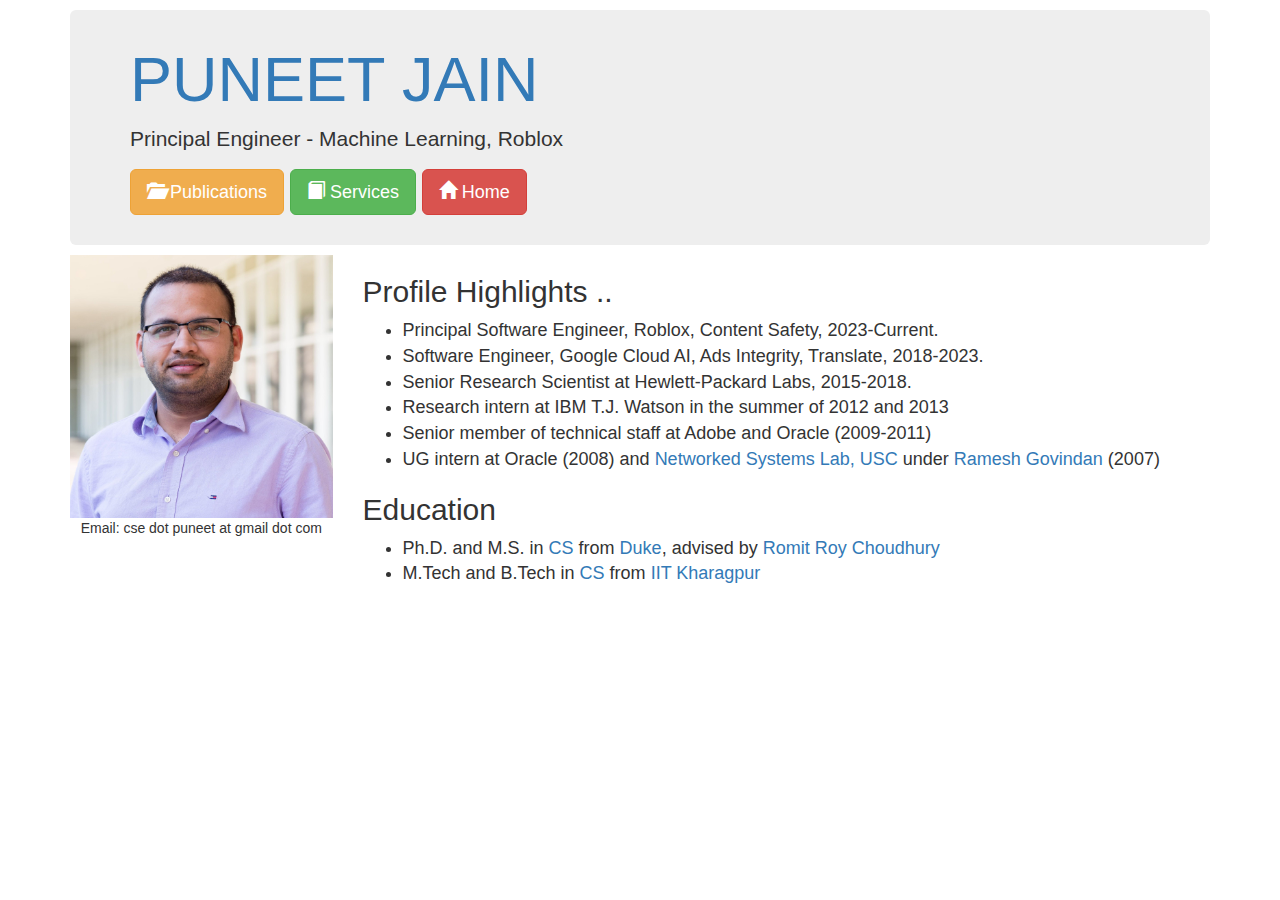
<file: index.html>
<html lang="en">
<head>
    <meta charset="utf-8">
    <meta http-equiv="X-UA-Compatible" content="IE=edge">
    <meta name="viewport" content="width=device-width, initial-scale=1">
    <title>Puneet Jain</title>
    <!-- Bootstrap Core CSS -->
    <link href="css/bootstrap.min.css" rel="stylesheet">
    <link href="css/custom.css" rel="stylesheet">
    
    <!-- jQuery Version 1.11.1 -->
    <script src="js/jquery.js"></script>

    <!-- Bootstrap Core JavaScript -->
    <script src="js/bootstrap.min.js"></script>
    <script src="js/my.js"></script>


    
</head>
    
<body>
        <div class="container">

<div id="header"></div>
            
            
<div id="content"></div>
            
            
<div id="footer"></div>

    </div>
<script>
$("#header").load("header.html");
$("#content").load('index-content.html');
$("#footer").load('footer.html');
</script>

    

    
</body>

</html>
</file>
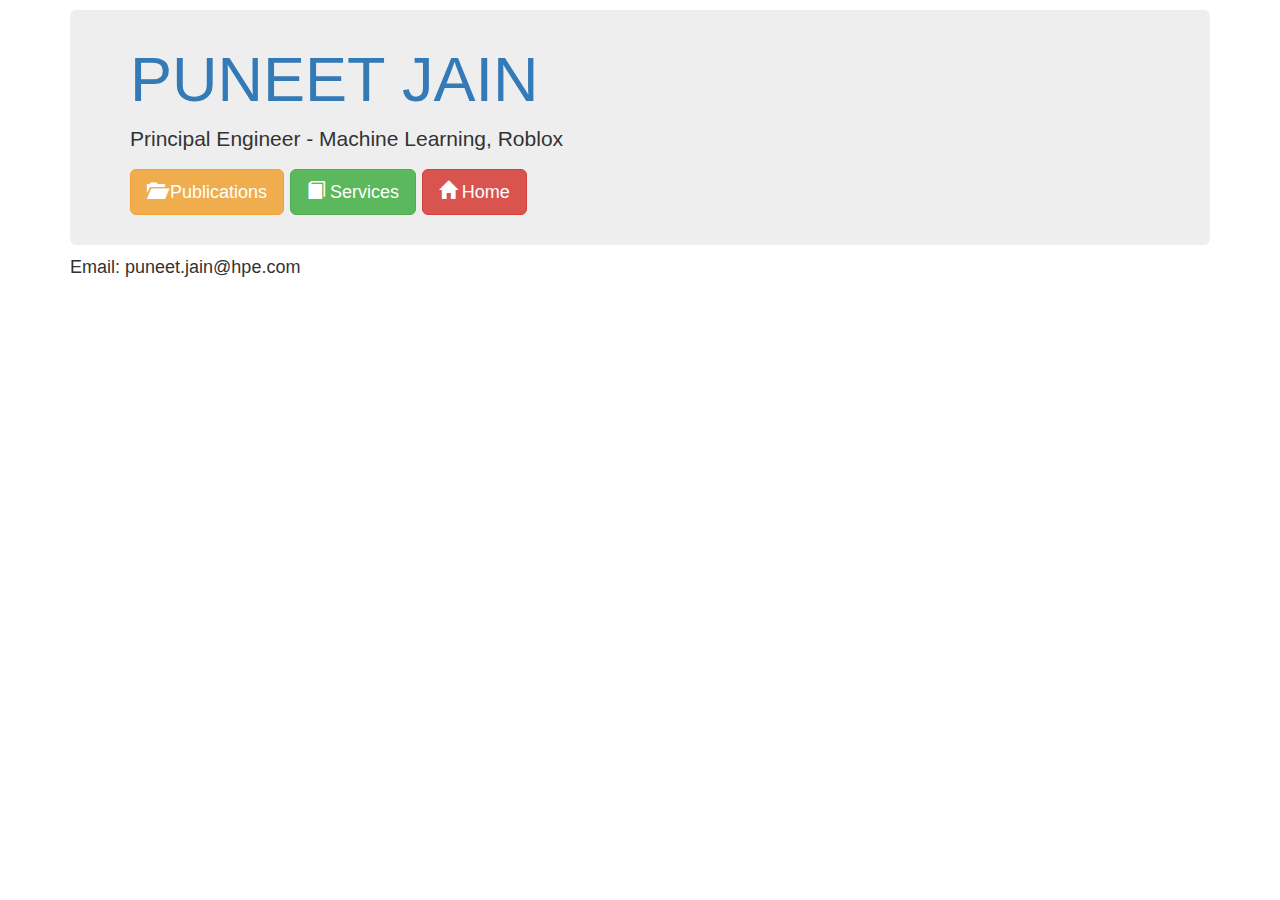
<file: contact.html>
<html lang="en">
<head>
    <meta charset="utf-8">
    <meta http-equiv="X-UA-Compatible" content="IE=edge">
    <meta name="viewport" content="width=device-width, initial-scale=1">
    <title>Puneet Jain</title>
    <!-- Bootstrap Core CSS -->
    <link href="css/bootstrap.min.css" rel="stylesheet">
    <link href="css/custom.css" rel="stylesheet">

    <!-- jQuery Version 1.11.1 -->
    <script src="js/jquery.js"></script>

    <!-- Bootstrap Core JavaScript -->
    <script src="js/bootstrap.min.js"></script>
    <script src="js/my.js"></script>



</head>

<body>
        <div class="container">

<div id="header"></div>

   <div class="row">

  <div class="col-lg-12 px-font text-justify">
        Email: puneet.jain@hpe.com <br/>

</div>

       
       <div id="footer"></div>

    </div>
            
<script>
$("#header").load("header.html");
$("#content").load('index-content.html');
$("#footer").load('footer.html');
</script>

    

    
</body>

</html>
</file>
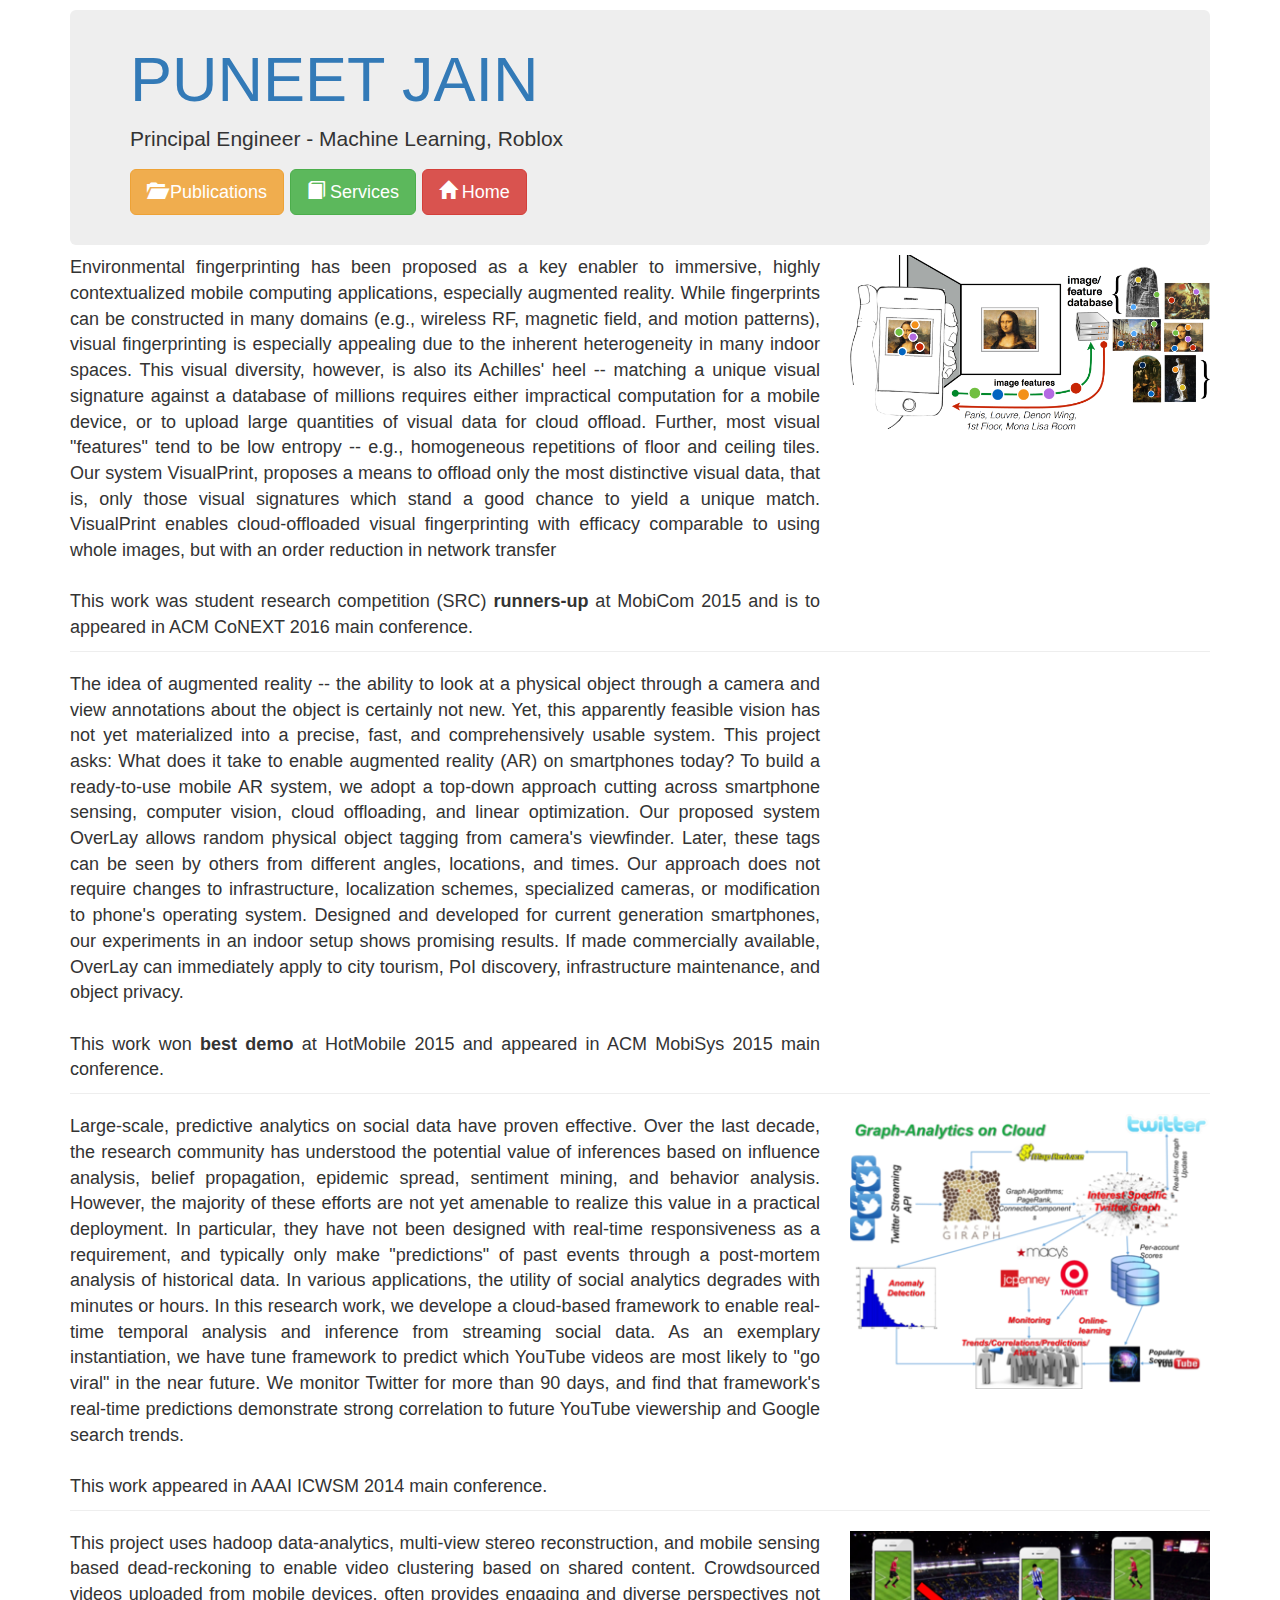
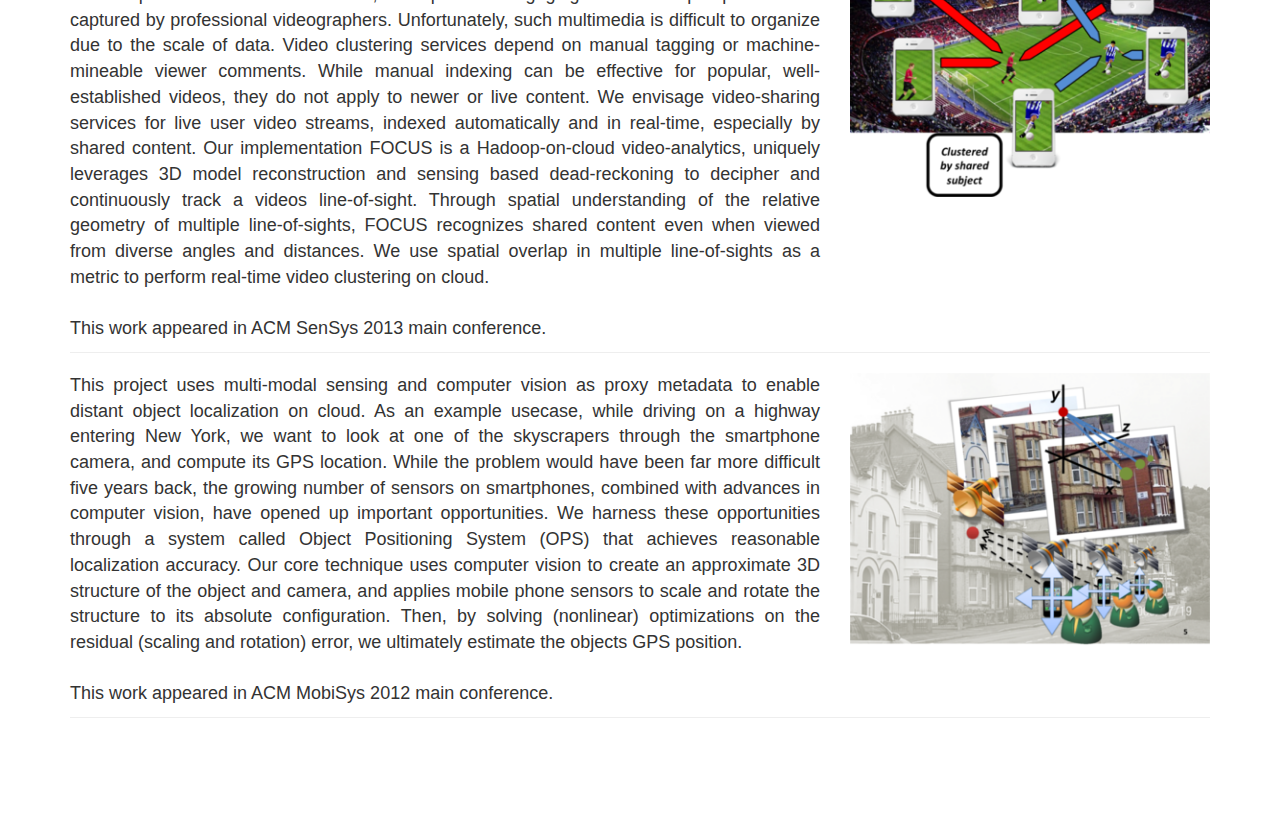
<file: project.html>
<html lang="en">
<head>
    <meta charset="utf-8">
    <meta http-equiv="X-UA-Compatible" content="IE=edge">
    <meta name="viewport" content="width=device-width, initial-scale=1">
    <title>Puneet Jain</title>
    <!-- Bootstrap Core CSS -->
    <link href="css/bootstrap.min.css" rel="stylesheet">
    <link href="css/custom.css" rel="stylesheet">
    
    <!-- jQuery Version 1.11.1 -->
    <script src="js/jquery.js"></script>

    <!-- Bootstrap Core JavaScript -->
    <script src="js/bootstrap.min.js"></script>
    <script src="js/my.js"></script>


    
</head>
    
<body>
        <div class="container">

<div id="header"></div>

        

   <div class="row">
  <div class="col-md-8 px-font text-justify">
Environmental fingerprinting has been proposed as a
key enabler to immersive, highly contextualized mobile
computing applications, especially augmented reality.
While fingerprints can be constructed in many domains
(e.g., wireless RF, magnetic field, and motion patterns),
visual fingerprinting is especially appealing due to the
inherent heterogeneity in many indoor spaces. This visual
diversity, however, is also its Achilles' heel -- matching
a unique visual signature against a database of millions
requires either impractical computation for a mobile
device, or to upload large quantities of visual data
for cloud offload. Further, most visual "features" tend
to be low entropy -- e.g., homogeneous repetitions of
floor and ceiling tiles. Our system VisualPrint, proposes
a means to offload only the most distinctive visual data,
that is, only those visual signatures which stand a good
chance to yield a unique match. VisualPrint enables
cloud-offloaded visual fingerprinting with efficacy comparable
to using whole images, but with an order reduction
in network transfer

<br/>
<br/>
<p>
This work was student research competition (SRC) <b>runners-up</b> at MobiCom 2015 and is to appeared in ACM CoNEXT 2016 main conference.
</p>


</div>
  <div class="col-md-4 img-container" >
  <img src="./images/visualprint.png" width="100%"/>
  </div>
  </div>
  <hr/>


   <div class="row">
  <div class="col-md-8 px-font text-justify">

The idea of augmented reality -- the ability to look at a physical object through a camera and view annotations about the object is certainly not new. Yet, this apparently feasible vision has not yet materialized into a precise, fast, and comprehensively usable system. This project asks: What does it take to enable augmented reality (AR) on smartphones today? To build a ready-to-use mobile AR system, we adopt a top-down approach cutting across smartphone sensing, computer vision, cloud offloading, and linear optimization. Our
proposed system OverLay allows random physical object
tagging from camera's viewfinder. Later, these tags can be
seen by others from different angles, locations, and times.
Our approach does not require changes to infrastructure,
localization schemes, specialized cameras, or modification
to phone's operating system. Designed and developed for
current generation smartphones, our experiments in an indoor setup shows promising results. If made commercially available,
OverLay can immediately apply to city tourism, PoI discovery, infrastructure maintenance, and object privacy.
<br/>
<br/>
<p>
This work won <b>best demo</b> at HotMobile 2015 and appeared in ACM MobiSys 2015 main conference.
</p>
</div>
  <div class="col-md-4 img-container" >
<iframe width="100%" height="250" src="https://www.youtube.com/embed/vQwUWZ-7Qd0" frameborder="0" allowfullscreen></iframe>
  </div>
  </div>

  <hr/>



   <div class="row">
  <div class="col-md-8 px-font text-justify">

Large-scale, predictive analytics on social data have proven effective. Over
the last decade, the research community has understood the potential value of
inferences based on influence analysis, belief propagation, epidemic spread,
sentiment mining, and behavior analysis. However, the majority of these
efforts are not yet amenable to realize this value in a practical deployment.
In particular, they have not been designed with real-time responsiveness as
a requirement, and typically only make "predictions" of past events through
a post-mortem analysis of historical data. In various applications, the utility
of social analytics degrades with minutes or hours. In this research work,
we develope a cloud-based framework to enable real-time temporal analysis
and inference from streaming social data. As an exemplary instantiation, we
have tune framework to predict which YouTube videos are most likely to "go
viral" in the near future. We monitor Twitter for more than 90 days, and
find that framework's real-time predictions demonstrate strong correlation
to future YouTube viewership and Google search trends.

<br/>
<br/>
<p>
This work appeared in AAAI ICWSM 2014 main conference.
</p>
</div>
  <div class="col-md-4 img-container">
  <img src="./images/crowdcast.png" width="100%"/>  
  </div>
  </div>
 

  <hr/>

   <div class="row">
  <div class="col-md-8 px-font text-justify">

This project uses hadoop data-analytics, multi-view stereo reconstruction, and mobile sensing based dead-reckoning to enable video clustering
based on shared content. Crowdsourced videos uploaded from mobile devices,
often provides engaging and diverse perspectives not captured by professional
videographers. Unfortunately, such multimedia is difficult to organize due to
the scale of data. Video clustering services depend on manual tagging or
machine-mineable viewer comments. While manual indexing can be effective
for popular, well-established videos, they do not apply to newer or live content. We envisage video-sharing services for live user video streams, indexed
automatically and in real-time, especially by shared content. Our implementation FOCUS is a Hadoop-on-cloud video-analytics, uniquely leverages
3D model reconstruction and sensing based dead-reckoning to decipher and
continuously track a videos line-of-sight. Through spatial understanding of
the relative geometry of multiple line-of-sights, FOCUS recognizes shared
content even when viewed from diverse angles and distances. We use spatial overlap in multiple line-of-sights as a metric to perform real-time video
clustering on cloud.

<br/>
<br/>
<p>
This work appeared in ACM SenSys 2013 main conference.
</p>

</div>
  <div class="col-md-4 img-container">
  <img src="./images/focus.png" width="100%"/>  
  </div>
  </div>

  <hr/>

   <div class="row">
  <div class="col-md-8 px-font text-justify">
This project uses multi-modal sensing and computer vision as proxy
metadata to enable distant object localization on cloud. As an example usecase, while driving on a highway entering New York, we want to look at one
of the skyscrapers through the smartphone camera, and compute its GPS location. While the problem would have been far more difficult five years back,
the growing number of sensors on smartphones, combined with advances in
computer vision, have opened up important opportunities. We harness these
opportunities through a system called Object Positioning System (OPS) that
achieves reasonable localization accuracy. Our core technique uses computer
vision to create an approximate 3D structure of the object and camera, and
applies mobile phone sensors to scale and rotate the structure to its absolute
configuration. Then, by solving (nonlinear) optimizations on the residual
(scaling and rotation) error, we ultimately estimate the objects GPS position.

<br/>
<br/>
<p>
This work appeared in ACM MobiSys 2012 main conference.
</p>

</div>
  <div class="col-md-4 img-container">
  <img src="./images/ops.png" width="100%"/>  
  </div>
  </div>

 <hr/>
<div id="footer"></div>

    </div>
<script>
$("#header").load("header.html");
$("#content").load('index-content.html');
$("#footer").load('footer.html');
</script>

    

    
</body>

</html>
</file>
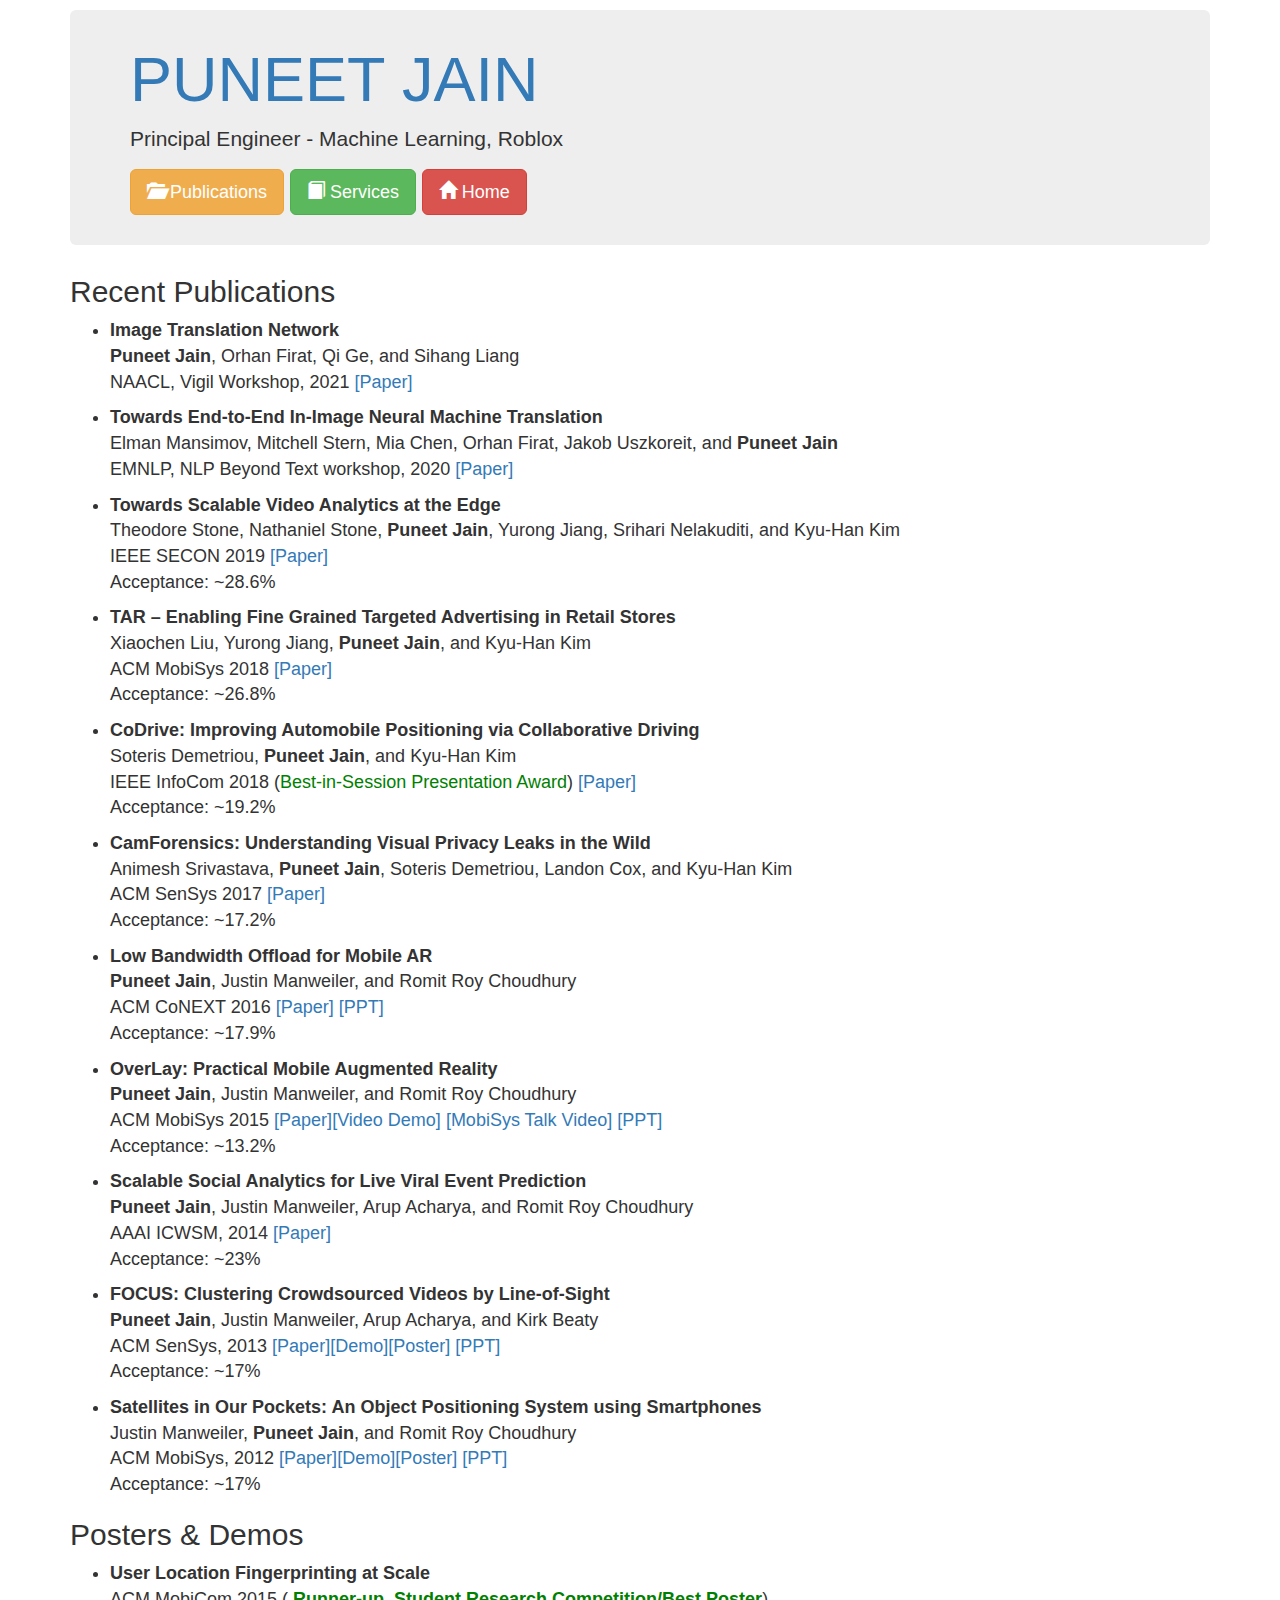
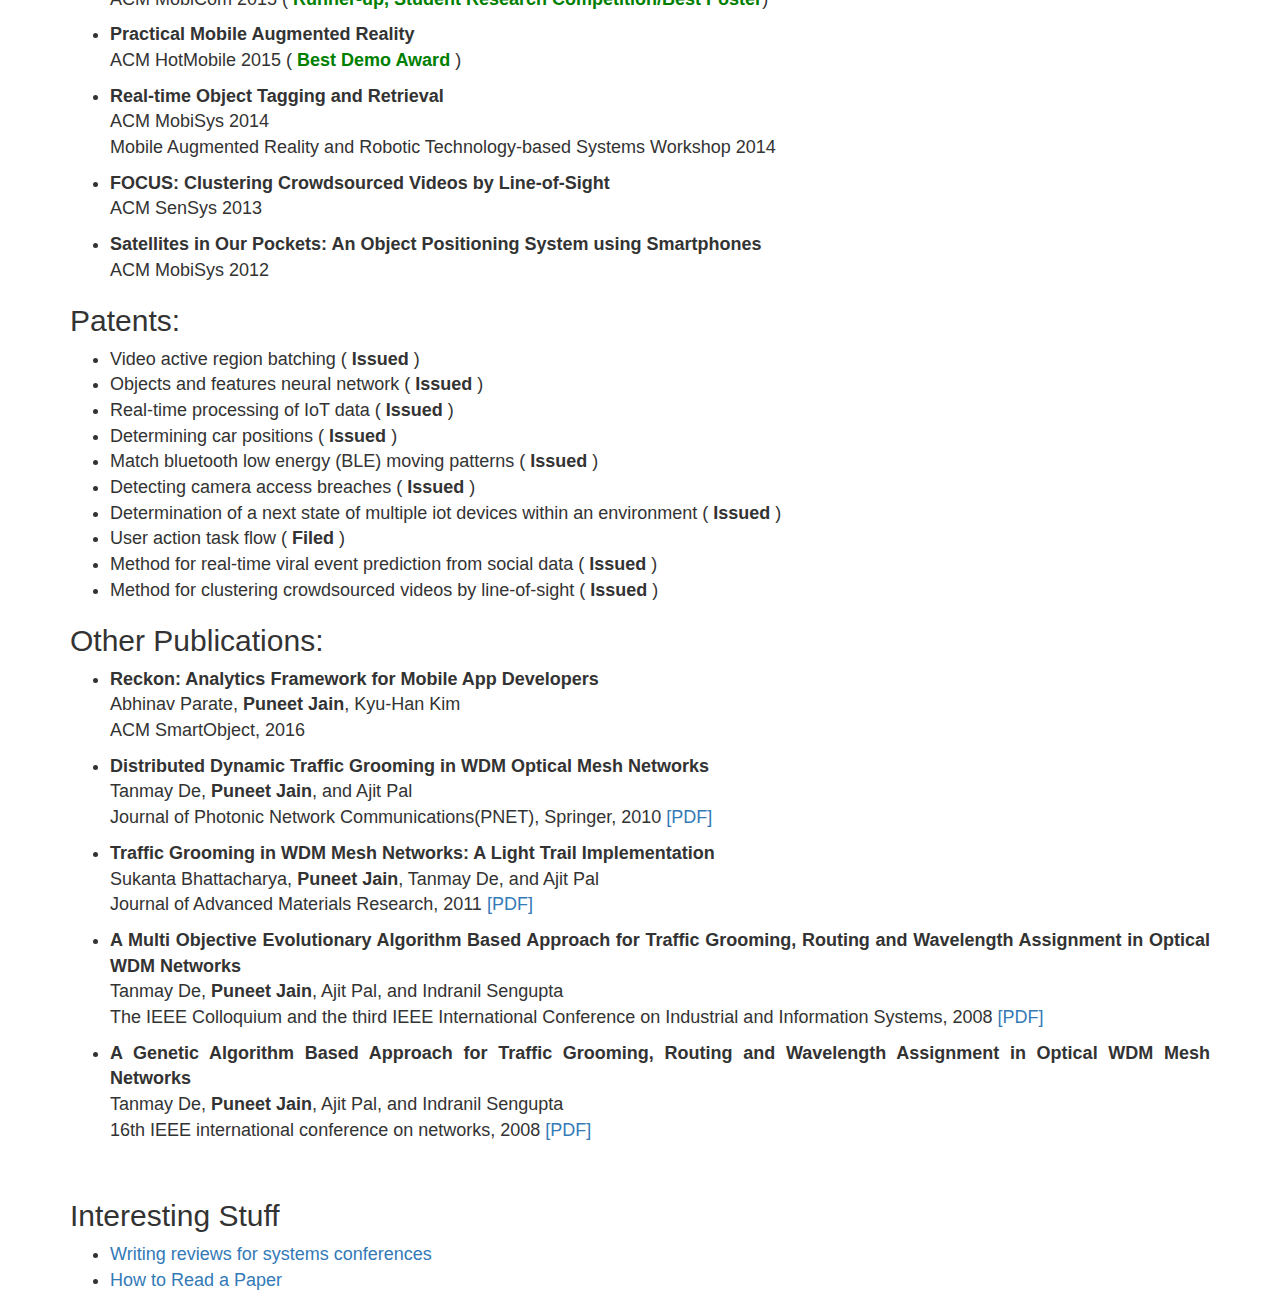
<file: research.html>
<html lang="en">
<head>
    <meta charset="utf-8">
    <meta http-equiv="X-UA-Compatible" content="IE=edge">
    <meta name="viewport" content="width=device-width, initial-scale=1">
    <title>Puneet Jain</title>
    <!-- Bootstrap Core CSS -->
    <link href="css/bootstrap.min.css" rel="stylesheet">
    <link href="css/custom.css" rel="stylesheet">
    
    <!-- jQuery Version 1.11.1 -->
    <script src="js/jquery.js"></script>

    <!-- Bootstrap Core JavaScript -->
    <script src="js/bootstrap.min.js"></script>
    <script src="js/my.js"></script>


    
</head>
    
<body>
        <div class="container">

<div id="header"></div>

        

   <div class="row">
       
  <div class="col-lg-12 px-font text-justify">
<h2>Recent Publications</h2>

      
<ul>
<li><b>Image Translation Network</b> </br>
        <b>Puneet Jain</b>, Orhan Firat, Qi Ge, and Sihang Liang</br>
        NAACL, Vigil Workshop, 2021<a
href="papers/Image_Translation_Network___NAACL_ViGIL__Workshop.pdf"> [Paper]</a>
</br>
 </li>
</ul>
    
    
<ul>
<li><b>Towards End-to-End In-Image Neural Machine Translation</b> </br>
    Elman Mansimov, Mitchell Stern, Mia Chen, Orhan Firat, Jakob Uszkoreit, and <b>Puneet Jain</b></br>
        EMNLP, NLP Beyond Text workshop, 2020<a
href="https://arxiv.org/abs/2010.10648"> [Paper]</a>
</br>
</li>
</ul>

      
<ul>
<li><b>Towards Scalable Video Analytics at the Edge</b> </br>
        Theodore Stone, Nathaniel Stone, <b>Puneet Jain</b>, Yurong Jiang, Srihari Nelakuditi, and Kyu-Han Kim</br>
        IEEE SECON 2019<a
href="papers/tetris_final.pdf"> [Paper]</a>
</br>
Acceptance: ~28.6% 
</li>
</ul>

      
<ul>
<li><b>TAR – Enabling Fine Grained Targeted Advertising in Retail Stores</b> </br>
        Xiaochen Liu, Yurong Jiang, <b>Puneet Jain</b>, and Kyu-Han Kim</br>
        ACM MobiSys 2018<a
href="https://nsl.usc.edu/wp-content/uploads/2018/06/mobisys18-tar.pdf"> [Paper]</a>
</br>
Acceptance: ~26.8% 
</li>
</ul>
      
      
      
<ul>
<li><b>CoDrive: Improving Automobile Positioning via Collaborative Driving</b> </br>
        Soteris Demetriou, <b>Puneet Jain</b>, and Kyu-Han Kim</br>
IEEE InfoCom 2018 (<font color="green">Best-in-Session Presentation Award</font>)<a
href="papers/codrive_final.pdf"> [Paper]</a>
</br>
Acceptance: ~19.2% 
</li>
</ul>




<ul>
<li><b>CamForensics: Understanding Visual Privacy Leaks in the Wild</b> </br>
        Animesh Srivastava, <b>Puneet Jain</b>, Soteris Demetriou, Landon Cox, and Kyu-Han Kim</br>
        ACM SenSys 2017<a
href="papers/camforensics_final.pdf"> [Paper]</a>
</br>
Acceptance: ~17.2% 
</li>
</ul>





<ul>
<li><b>Low Bandwidth Offload for Mobile AR</b> </br>
        <b>Puneet Jain</b>, Justin Manweiler, and Romit Roy
Choudhury</br>
        ACM CoNEXT 2016<a
href="http://synrg.csl.illinois.edu/papers/VisualPrint-Camera.pdf"> [Paper]</a> <a href="http://synrg.csl.illinois.edu/ppts/CoNEXT2016-talk-web.pptx">[PPT]</a>
</br>
Acceptance: ~17.9%
</li>
</ul>



<ul>
<li><b>OverLay: Practical Mobile Augmented Reality</b> </br> 
        <b>Puneet Jain</b>, Justin Manweiler, and Romit Roy
Choudhury</br> 
        ACM MobiSys 2015<a
href="http://synrg.csl.illinois.edu/papers/overlay.pdf"> [Paper]</a><a
href="https://www.youtube.com/watch?v=vQwUWZ-7Qd0">[Video Demo]</a>
<a href="https://www.youtube.com/watch?v=76nRenDhXEQ">[MobiSys Talk Video]</a>
 <a
href="http://synrg.csl.illinois.edu/ppts/overlay-talk-mobisys.pptm">[PPT]</a>
</br>
Acceptance: ~13.2% 
</li> 
</ul>

<ul>
<li><b>Scalable Social Analytics for Live Viral Event Prediction</b> </br> 
        <b>Puneet Jain</b>, Justin Manweiler, Arup Acharya, and Romit Roy
Choudhury</br> 
        AAAI ICWSM, 2014 <a
href="http://synrg.csl.illinois.edu/papers/crowdcast_icwsm.pdf"> [Paper]</a></br>
        Acceptance: ~23%</li> 
</ul>

<ul>
<li><b>FOCUS: Clustering Crowdsourced Videos by Line-of-Sight</b> </br> 
        <b>Puneet Jain</b>, Justin Manweiler, Arup Acharya, and Kirk Beaty</br> 
        ACM SenSys, 2013 <a href="http://synrg.csl.illinois.edu/papers/focus-sensys.pdf"> [Paper]</a><a href="papers/focus-sensys-demo.pdf">[Demo]</a><a
href="papers/focus-sensys-poster.pdf">[Poster]</a> <a
href="http://synrg.csl.illinois.edu/ppts/focus-sensys2013.pptx">[PPT]</a></br>
        Acceptance: ~17%</li> 
</ul>

<ul>
<li><b> Satellites in Our Pockets: An Object Positioning System using Smartphones</b> </br> 
        Justin Manweiler, <b>Puneet Jain</b>, and Romit Roy Choudhury </br> 
        ACM MobiSys, 2012 <a href="http://synrg.csl.illinois.edu/papers/ops-final.pdf"> [Paper]</a><a href="./papers/ops_final_demo.pdf">[Demo]</a><a
href="http://synrg.csl.illinois.edu/papers/ops_poster_final.pdf">[Poster]</a> <a href="http://www.cs.duke.edu/~jgm/files/manweiler12_ops_talk.pptx">[PPT]</a></br>
        Acceptance: ~17%</li> 
</ul>



<h2> Posters & Demos </h2>

<ul>
<li><b>User Location Fingerprinting at Scale<br/>  </b> ACM MobiCom 2015 (<font color="green"><b> Runner-up, Student Research Competition/Best Poster</b></font>)</li>
</ul>


<ul>
<li><b>Practical Mobile Augmented Reality<br/>  </b> ACM HotMobile 2015 (<font color="green"><b> Best Demo Award </b></font>)</li>
</ul>

<ul>
<li><b> Real-time Object Tagging and Retrieval <br/>  </b> ACM MobiSys 2014<br/> Mobile Augmented Reality and Robotic Technology-based Systems Workshop 2014 
</li>
</ul>

<ul>
<li>
<b>FOCUS: Clustering Crowdsourced Videos by Line-of-Sight <br/> </b> ACM SenSys 2013   
</li>
</ul>

<ul>
<li>
<b>Satellites in Our Pockets: An Object Positioning System using Smartphones <br/> </b> ACM MobiSys 2012
</li>
</ul>

</ul>



<h2>Patents:</h2>

<ul>
    <li> Video active region batching (<b> Issued </b>)
    <li> Objects and features neural network (<b> Issued </b>)
    <li> Real-time processing of IoT data (<b> Issued </b>)
    <li> Determining car positions (<b> Issued </b>)
    <li> Match bluetooth low energy (BLE) moving patterns (<b> Issued </b>)
    <li> Detecting camera access breaches (<b> Issued </b>)
    <li> Determination of a next state of multiple iot devices within an environment ( <b> Issued </b>)
    <li> User action task flow (<b> Filed </b>)
    <li> Method for real-time viral event prediction from social data (<b> Issued </b>)
    <li> Method for clustering crowdsourced videos by line-of-sight (<b> Issued </b>)
    <!--li> Crowdsourced billboards using smartphones (<b> Internal Review </b>) -->
  </ul>
   </ul>

</ul>



<h2>Other Publications:</h2>


<ul>

<li> <b> Reckon: Analytics Framework for Mobile App Developers </b> </br>
   Abhinav Parate, <b>Puneet Jain</b>, Kyu-Han Kim <br/>
   ACM SmartObject, 2016
</ul>

<ul>
<li> <b> Distributed Dynamic Traffic Grooming in WDM Optical Mesh Networks </b> </br>
         Tanmay De, <b>Puneet Jain</b>, and Ajit Pal </br> 
         Journal of Photonic Network Communications(PNET), Springer, 2010 <a href="http://www.springerlink.com/content/j3186780052q96x4/" rel="nofollow">[PDF]</a></li>

 </ul>

<ul>
<li> <b> Traffic Grooming in WDM Mesh Networks: A Light Trail Implementation </b> </br> 
         Sukanta Bhattacharya, <b>Puneet Jain</b>, Tanmay De, and Ajit Pal </br>
         Journal of Advanced Materials Research, 2011 <a href="http://www.scientific.net/AMR.433-440.3905" rel="nofollow">[PDF]</a></li>

</ul><ul>
<li> <b> A Multi Objective Evolutionary Algorithm Based Approach for Traffic Grooming, Routing and Wavelength Assignment in Optical WDM Networks </b> </br>
         Tanmay De, <b>Puneet Jain</b>, Ajit Pal, and Indranil Sengupta </br>
         The IEEE Colloquium and the third IEEE International Conference on Industrial and Information Systems, 2008 <a href="http://ieeexplore.ieee.org/stamp/stamp.jsp?arnumber=4798488&amp;isnumber=4798312" rel="nofollow">[PDF]</a></li>

</ul><ul>

<li> <b> A Genetic Algorithm Based Approach for Traffic Grooming, Routing and Wavelength Assignment in Optical WDM Mesh Networks </b> </br>
         Tanmay De, <b>Puneet Jain</b>, Ajit Pal, and Indranil Sengupta </br> 
         16th IEEE international conference on networks, 2008 <a href="http://ieeexplore.ieee.org/stamp/stamp.jsp?arnumber=4772572&amp;isnumber=4772559" rel="nofollow">[PDF]</a>
</li>
</ul>

<br />

</ul>


<!--h2>Activities</h2>
<ul>
<li> Assorted Reviews for: SigComm, MobiSys, MobiCom, HotMobile, Transactions on Sensor Networks, SigGraph, CCR </li>
</ul-->


<h2>Interesting Stuff</h2>
<ul>
<li><a href="http://people.inf.ethz.ch/troscoe/pubs/review-writing.pdf">Writing reviews for systems conferences</a> </li>
<li><a href="http://blizzard.cs.uwaterloo.ca/keshav/home/Papers/data/07/paper-reading.pdf">How to Read a Paper</a> </li>
</ul>

</div>
       <div id="footer"></div>

    </div>
            
<script>
$("#header").load("header.html");
$("#content").load('index-content.html');
$("#footer").load('footer.html');
</script>

    
</div>
    
</body>

</html>
</file>
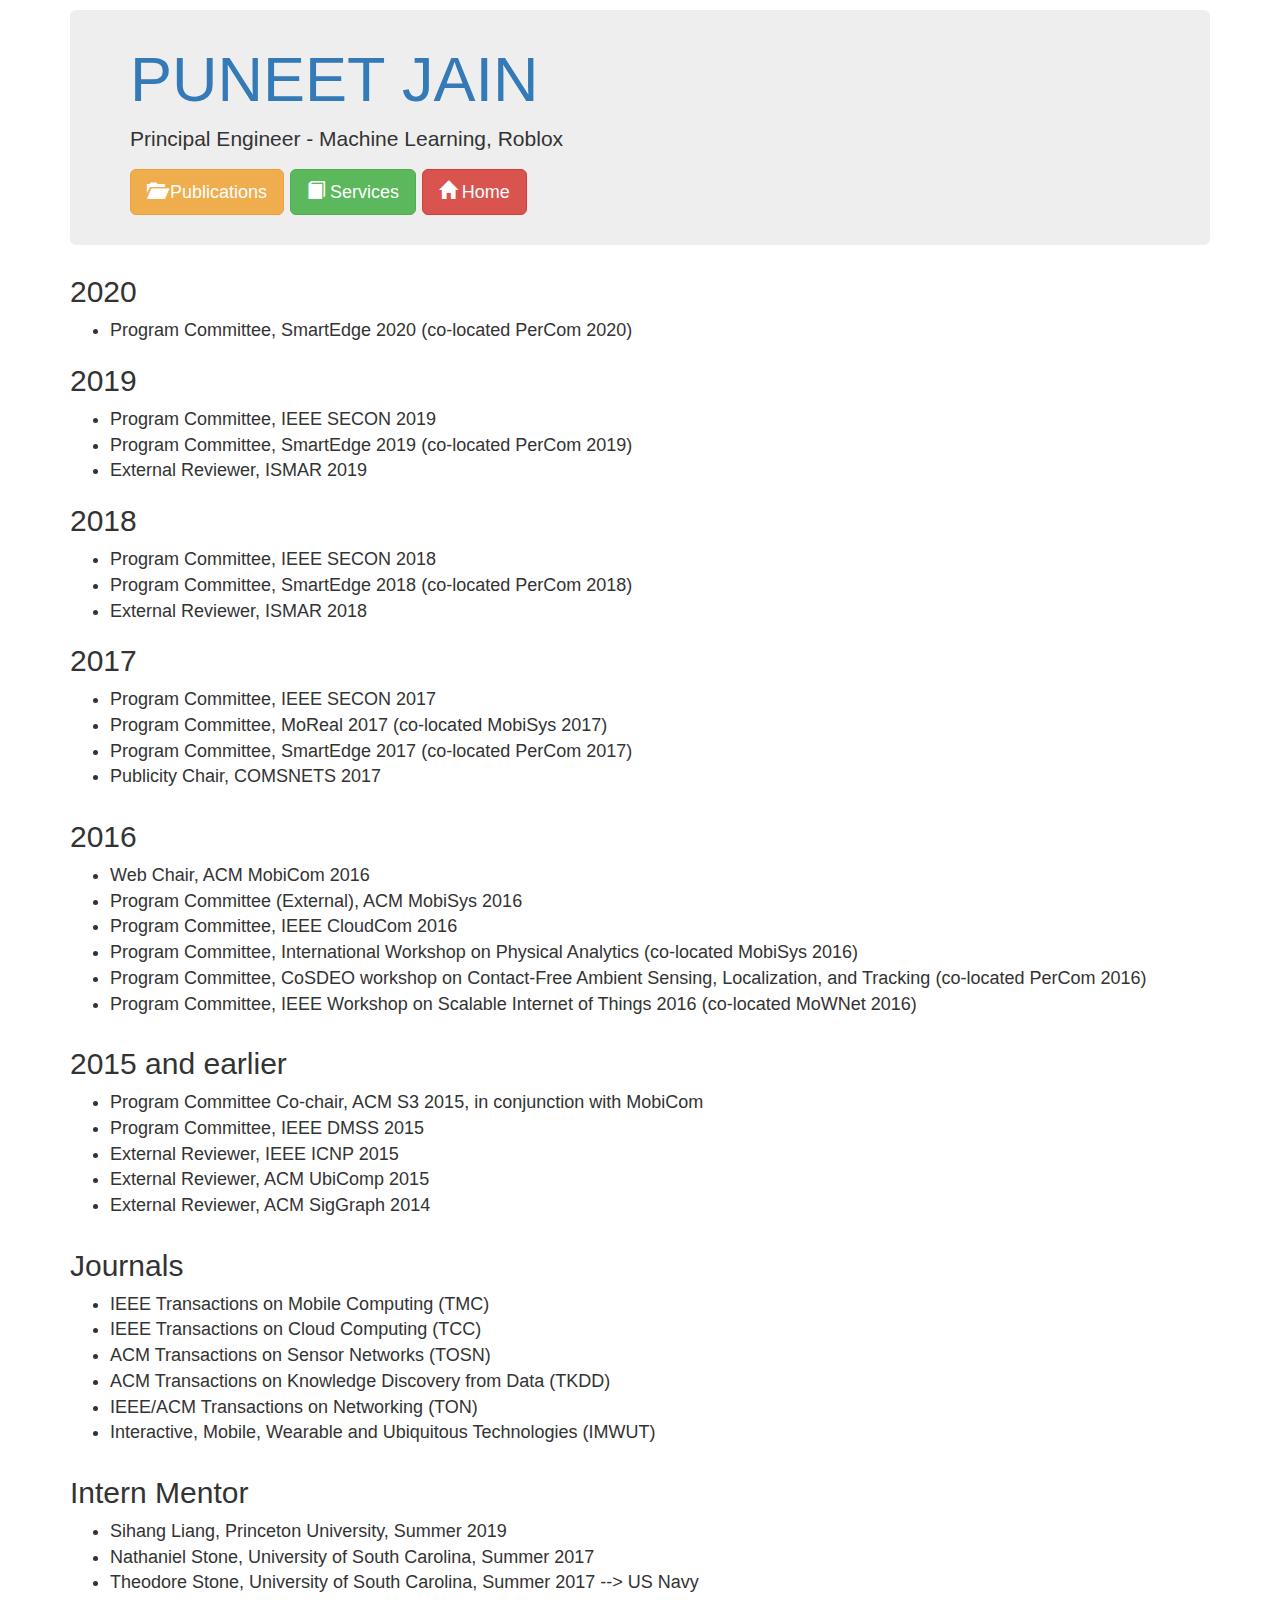
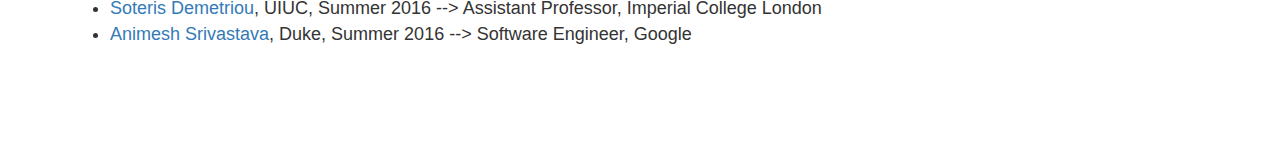
<file: services.html>
<html lang="en">
<head>
    <meta charset="utf-8">
    <meta http-equiv="X-UA-Compatible" content="IE=edge">
    <meta name="viewport" content="width=device-width, initial-scale=1">
    <title>Puneet Jain</title>
    <!-- Bootstrap Core CSS -->
    <link href="css/bootstrap.min.css" rel="stylesheet">
    <link href="css/custom.css" rel="stylesheet">
    
    <!-- jQuery Version 1.11.1 -->
    <script src="js/jquery.js"></script>

    <!-- Bootstrap Core JavaScript -->
    <script src="js/bootstrap.min.js"></script>
    <script src="js/my.js"></script>


    
</head>
    
<body>
        <div class="container">

<div id="header"></div>

        

 <div class="row">
  <div class="col-lg-12 px-font">
  <h2>2020</h2> 
  <ul>
    <li> Program Committee, SmartEdge 2020 (co-located PerCom 2020)</li>
  </ul>
 <h2>2019</h2> 
  <ul>
    <li> Program Committee, IEEE SECON 2019
    <li> Program Committee, SmartEdge 2019 (co-located PerCom 2019)</li>
    <li> External Reviewer, ISMAR 2019</li>
  </ul>
  <h2>2018</h2> 
  <ul>
    <li> Program Committee, IEEE SECON 2018
    <li> Program Committee, SmartEdge 2018 (co-located PerCom 2018)</li>
    <li> External Reviewer, ISMAR 2018</li>
  </ul>
  <h2>2017</h2> 
   <ul>
      <li> Program Committee, IEEE SECON 2017 </li>
      <li> Program Committee, MoReal 2017 (co-located MobiSys 2017)</li>
      <li> Program Committee, SmartEdge 2017 (co-located PerCom 2017)</li>
      <li> Publicity Chair, COMSNETS 2017 </li>
    </ul>
  </div>
</div>

 <div class="row">
  <div class="col-lg-12 px-font">
  <h2>2016</h2> 
   <ul>
	<li> Web Chair, ACM MobiCom 2016 </li>
	<li> Program Committee (External), ACM MobiSys 2016
	<li> Program Committee, IEEE CloudCom 2016
	<li> Program Committee, International Workshop on Physical Analytics (co-located MobiSys 2016)
	<li> Program Committee, CoSDEO workshop on Contact-Free Ambient Sensing, Localization, and Tracking (co-located PerCom 2016)
	<li> Program Committee, IEEE Workshop on Scalable Internet of Things 2016 (co-located MoWNet 2016)
    </ul>
  </div>
</div>


 <div class="row">
  <div class="col-lg-12 px-font">
  <h2>2015 and earlier</h2> 
   <ul>
	<li> Program Committee Co-chair, ACM S3 2015, in conjunction with MobiCom
        <li> Program Committee, IEEE DMSS 2015
        <li> External Reviewer, IEEE ICNP 2015
        <li> External Reviewer, ACM UbiComp 2015
        <li> External Reviewer, ACM SigGraph 2014
    </ul>
  </div>
</div>


 <div class="row">
  <div class="col-lg-12 px-font">
  <h2>Journals</h2>
   <ul>
       <li> IEEE Transactions on Mobile Computing (TMC)
       <li> IEEE Transactions on Cloud Computing (TCC)
       <li> ACM Transactions on Sensor Networks (TOSN)
       <li> ACM Transactions on Knowledge Discovery from Data (TKDD)
       <li> IEEE/ACM Transactions on Networking (TON)
       <li> Interactive, Mobile, Wearable and Ubiquitous Technologies (IMWUT) 
    </ul>
  </div>
</div>

 <div class="row">
  <div class="col-lg-12 px-font">
  <h2>Intern Mentor</h2>
   <ul>
      <li> Sihang Liang, Princeton University, Summer 2019 </li>
      <li> Nathaniel Stone, University of South Carolina, Summer 2017 </li>
      <li> Theodore Stone, University of South Carolina, Summer 2017  --> US Navy </li>
	   <li> <a href="https://soterisdemetriou.com/">Soteris Demetriou</a>, UIUC, Summer 2016 --> Assistant Professor, Imperial College London</li>
      <li> <a href="https://users.cs.duke.edu/~animeshs/">Animesh Srivastava</a>, Duke, Summer 2016 --> Software Engineer, Google</li>
    </ul>
  </div>
</div>

 

<div id="footer"></div>

    </div>
<script>
$("#header").load("header.html");
$("#content").load('index-content.html');
$("#footer").load('footer.html');
</script>

    

    
</body>

</html>
</file>
<file: css/custom.css>
body {
    padding-top: 0px; /* Required padding for .navbar-fixed-top. Change if height of navigation changes. */

}

div.px-font{
    font-size: 18px;
}

.navbar-fixed-top .nav {
    padding: 0px 0;
}

.navbar-fixed-top .navbar-brand {
    padding: 0 0px;
}


@media(min-width:768px) {
    body {
        padding-top: 10px; /* Required padding for .navbar-fixed-top. Change if height of navigation changes. */
    }

    .navbar-fixed-top .navbar-brand {
        padding: 0px 0;
    }
}

.jumbotron {
  padding: 15px 10px;
  margin-bottom: 10px;
}

div.row {
  margin-bottom: -20px;
}

#site-title {
  text-decoration: none;
  text-transform: uppercase;
}

a:hover, a:visited, a:link, a:active
{
    text-decoration: none;
}


.bottom-three {
     margin-bottom: 3cm;
}
</file>
